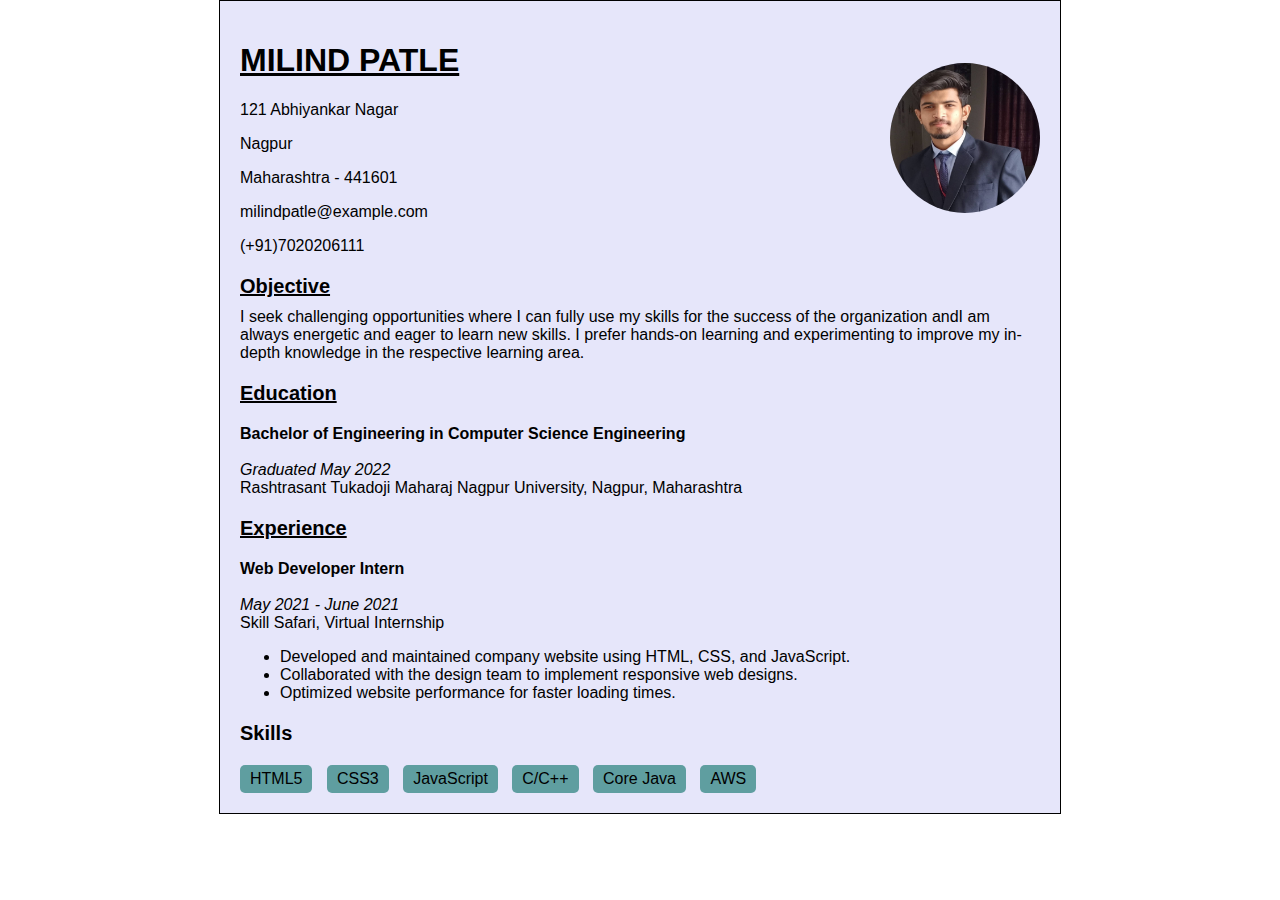
<file: 5th_day_of_html/index.html>
<!DOCTYPE html>
<html>

<head>
    <title>Resume</title>
    <link rel="stylesheet" href="style.css">
</head>

<body>
    <div class="resume">
        <div class="header">
            <!--             
            <div id="name"><u>Milind Patle</u></div> -->
            
            <div class="contact">
                <h1><u>MILIND PATLE</u></h1>
                <p>121 Abhiyankar Nagar</p>
                <p>Nagpur</p>
                <p>Maharashtra - 441601</p>
                <p> milindpatle@example.com </p>(+91)7020206111
            </div>
            <img src="./Passport Image.jpg" id="imagework" alt="image">
        </div>

        <div class="section">
            <div class="section-title"><u>Objective</u></div>
            <div class="section-content">
                I seek challenging opportunities where I can fully use my skills for the success of the organization
                andI am always energetic and eager to learn new skills. I prefer hands-on learning and experimenting to
                improve my in-depth knowledge in the respective learning area.
            </div>
        </div>

        <div class="section">
            <div class="section-title"><u>Education</u></div>
            <div class="section-content">
                <div class="education">
                    <div class="job-title">Bachelor of Engineering in Computer Science Engineering</div>
                    <br>
                    <div class="date">Graduated May 2022</div>
                    <div class="location">Rashtrasant Tukadoji Maharaj Nagpur University, Nagpur, Maharashtra</div>
                </div>
            </div>
        </div>

        <div class="section">
            <div class="section-title"><u>Experience</u></div>
            <div class="section-content">
                <div class="experience">
                    <div class="job-title">Web Developer Intern</div>
                    <br>
                    <div class="date">May 2021 - June 2021</div>
                    <div class="location">Skill Safari, Virtual Internship</div>
                    <ul>
                        <li>Developed and maintained company website using HTML, CSS, and JavaScript.</li>
                        <li>Collaborated with the design team to implement responsive web designs.</li>
                        <li>Optimized website performance for faster loading times.</li>
                    </ul>
                </div>
            </div>
        </div>

        <div class="section">
            <div class="section-title">Skills</div>
            <div class="section-content">
                <div class="skills">
                    <span class="skill">HTML5</span>
                    <span class="skill">CSS3</span>
                    <span class="skill">JavaScript</span>
                    <span class="skill">C/C++</span>
                    <span class="skill">Core Java</span>
                    <span class="skill">AWS</span>
                </div>
            </div>
        </div>
    </div>
</body>

</html>
</file>
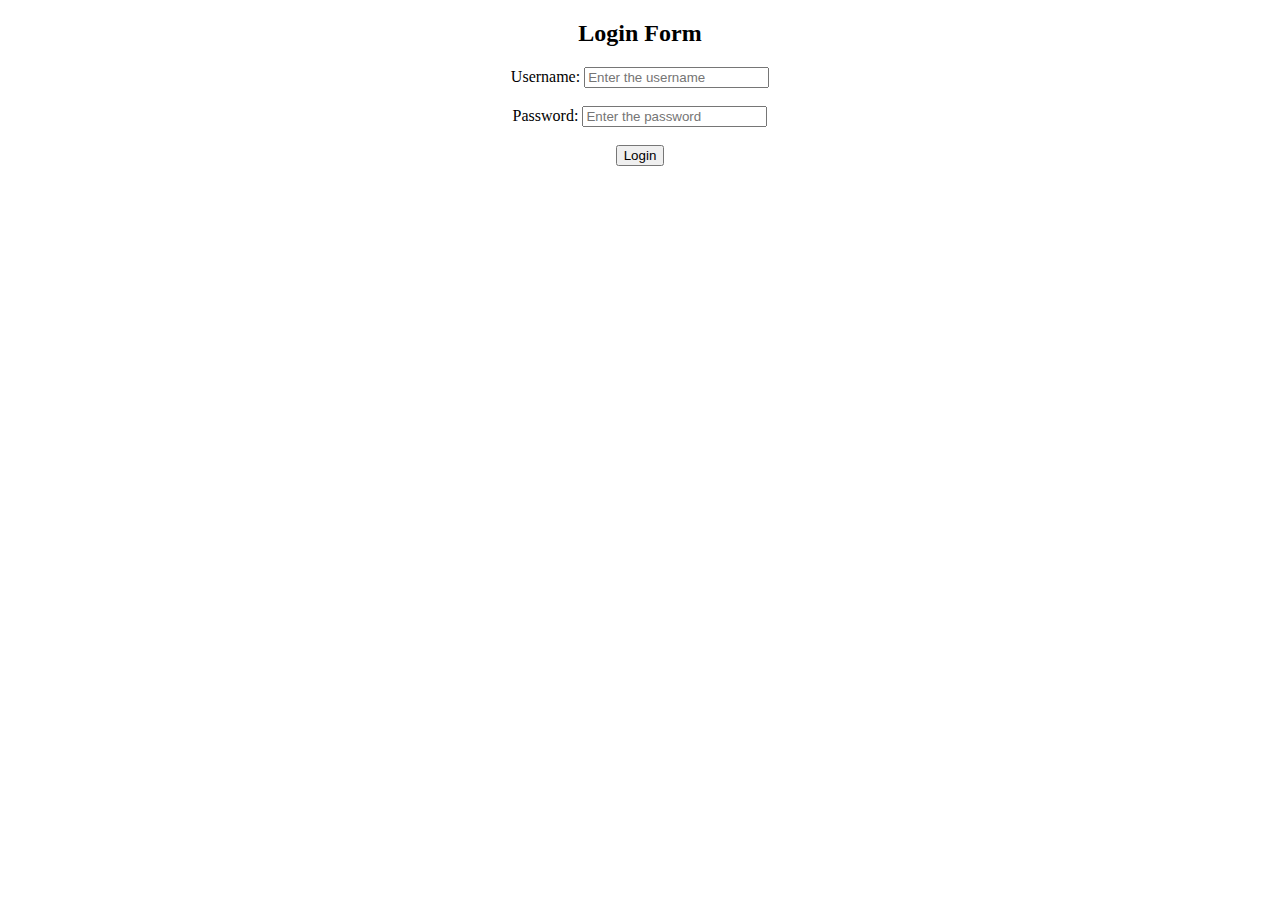
<file: login_form.html>
<!DOCTYPE html>
<html lang="en">

<head>
    <meta charset="UTF-8">
    <meta name="viewport" content="width=device-width, initial-scale=1.0">
    <title>Document</title>
</head>

<body>
    <h2 align="center">Login Form</h2>

    <form align="center" >
        <label for="username">Username:</label>
        <input type="text" id="username" name="username" placeholder="Enter the username" required><br><br>

        <label for="password">Password:</label>
        <input type="password" id="password" name="password" placeholder="Enter the password" required><br><br>

        <input type="submit" value="Login">

    </form>
</body>

</html>
</file>
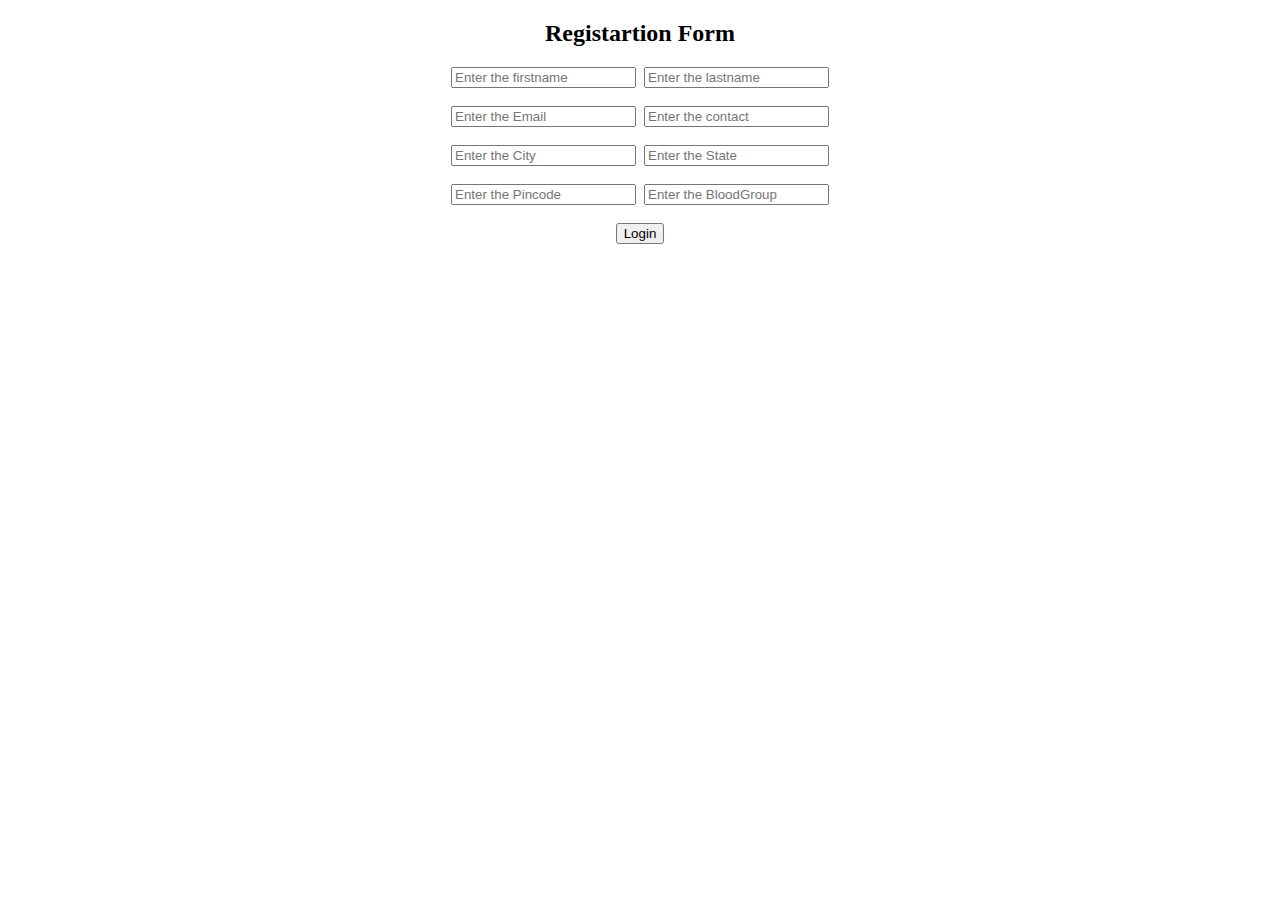
<file: Registration_form.html>
<!DOCTYPE html>
<html lang="en">

<head>
    <meta charset="UTF-8">
    <meta name="viewport" content="width=device-width, initial-scale=1.0">
    <title>Document</title>

</head>

<body >
    <h2 align="center">Registartion Form</h2>
    <form align="center">

        <input type="text" id="firstname" name="firstname" placeholder="Enter the firstname" required>&nbsp;

        <input type="lastname" id="lastname" name="lastname" placeholder="Enter the lastname" required><br><br>


        <input type="text" id="email" name="email" placeholder="Enter the Email" required>&nbsp;


        <input type="contact" id="contact" name="contact" placeholder="Enter the contact" required><br><br>


        <input type="" id="phonenumber" name="phone" placeholder="Enter the City" required>&nbsp;

        <input type="password" id="password" name="password" placeholder="Enter the State" required><br><br>
        
        <input type="" id="phonenumber" name="phone" placeholder="Enter the Pincode" required>&nbsp;

        <input type="password" id="password" name="password" placeholder="Enter the BloodGroup" required><br><br>




        <input type="submit" value="Login">
    </form>
</body>

</html>
</file>
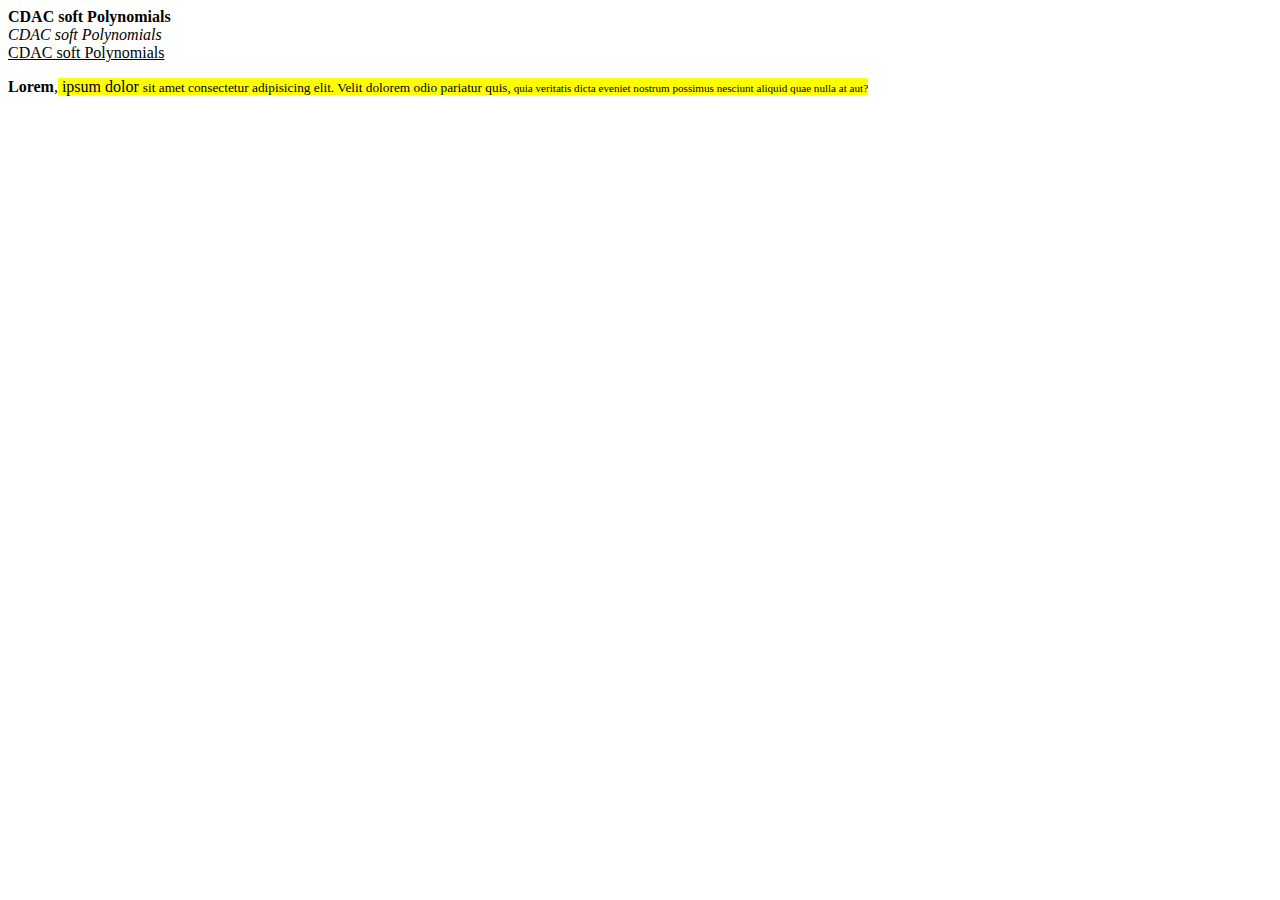
<file: 1st day/main.html>
<!DOCTYPE html>
<html lang="en">
<head>
    
    <title>Soft Polynomials(I) PVT . LTD</title>
</head>
<body>
    <b>CDAC soft Polynomials</b><br>
    <I>CDAC soft Polynomials</I><br> 
    <U>CDAC soft Polynomials</U><br>
     
<p><b>Lorem</b>,<mark> ipsum dolor <small>sit amet consectetur adipisicing elit. Velit dolorem odio pariatur quis,<small>
     quia veritatis dicta eveniet nostrum possimus nesciunt aliquid quae nulla at aut?</small></small></mark></p>

</body>
</html>
</file>
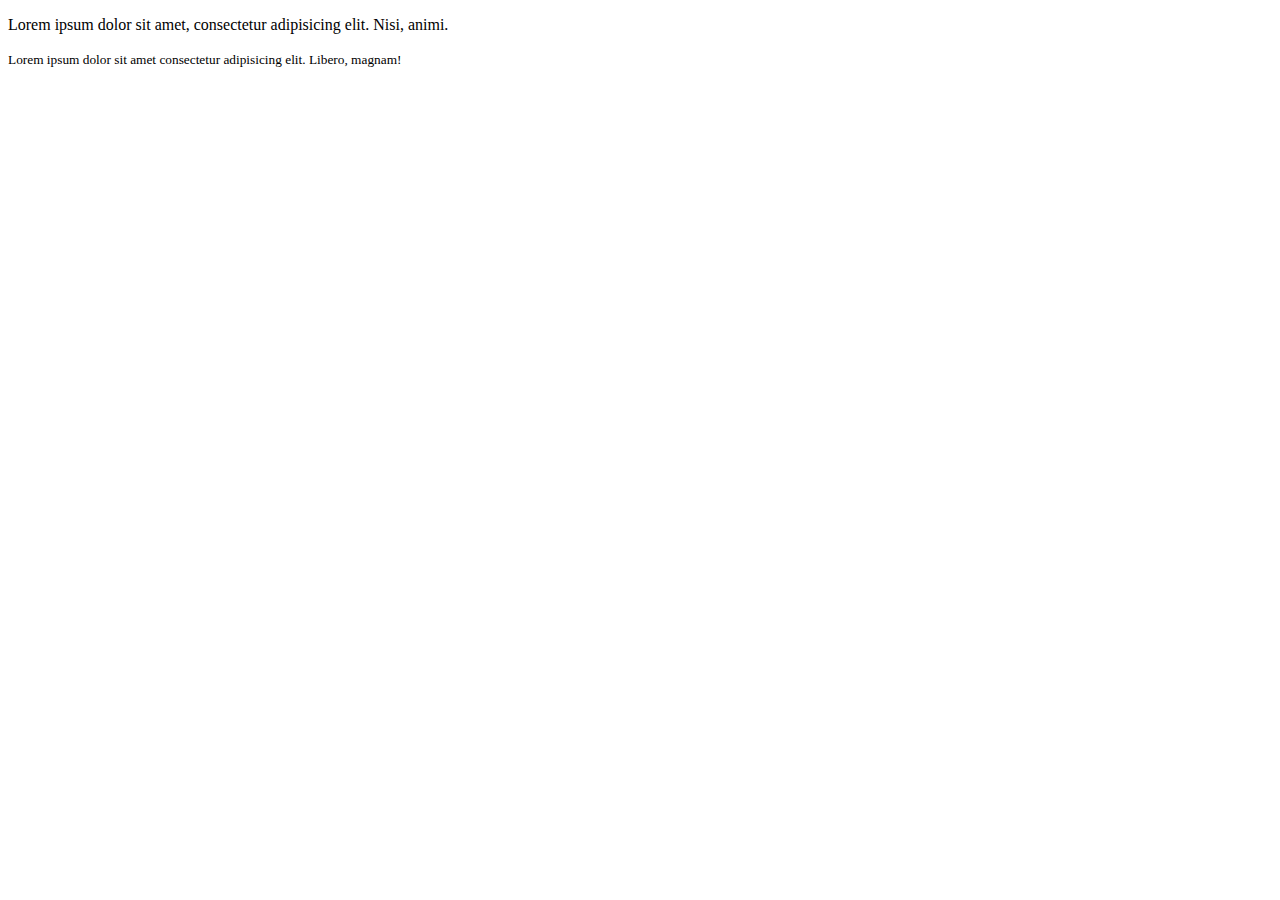
<file: 1st day/question2.html>
<!-- 2 Provide an example of using the <small> element to display copyright
    information in a footer. -->

<!DOCTYPE html>
<html lang="en">
<head>
    <meta charset="UTF-8">
    <meta name="viewport" content="width=device-width, initial-scale=1.0">
    <title>Document</title>
</head>
<body>
    <!-- Q2 -->
    <p>Lorem ipsum dolor sit amet, consectetur adipisicing elit. Nisi, animi.</p>
    <p><small>Lorem ipsum dolor sit amet consectetur adipisicing elit. Libero, magnam!</small></p>
    
</body>
</html>
</file>
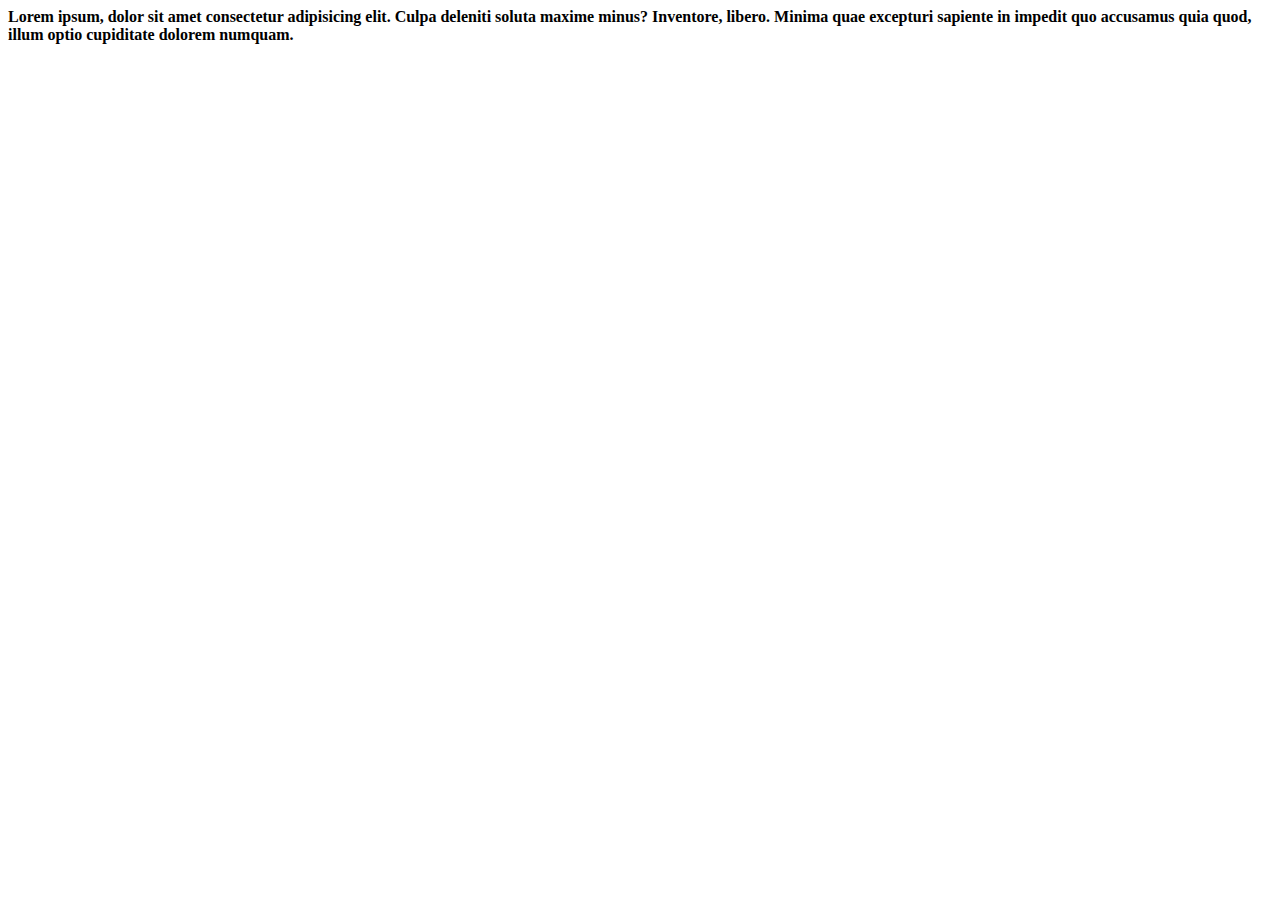
<file: 1st day/question3.html>
<!-- Create a simple web page with the help of BOLD Italic and underline tags
,also use Heading elements in HTML. -->
<!DOCTYPE html>
<html lang="en">
<head>
    <meta charset="UTF-8">
    <meta name="viewport" content="width=device-width, initial-scale=1.0">
    <title>Document</title>
</head>
<body>
    <b>Lorem ipsum, dolor sit amet consectetur adipisicing elit. Culpa deleniti soluta maxime minus? Inventore, libero. Minima quae excepturi
     sapiente in impedit quo accusamus quia quod, illum optio cupiditate dolorem numquam.</b>
</body>
</html>
</file>
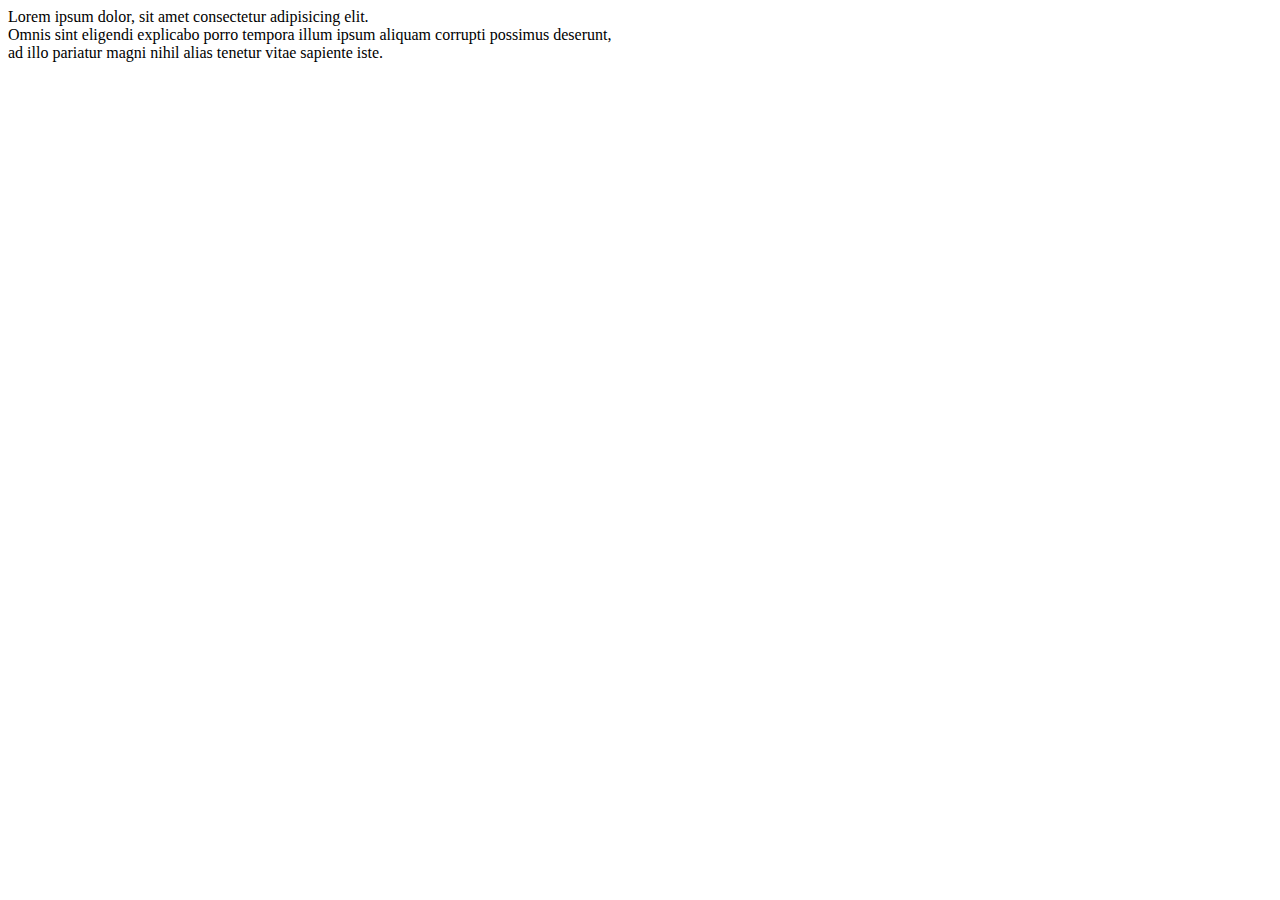
<file: 1st day/question4.html>
<!-- 3. Describe the significance of the <article> element in structuring web
    content. When should it be used? -->

    <!DOCTYPE html>
    <html lang="en">
    <head>
        <meta charset="UTF-8">
        <meta name="viewport" content="width=device-width, initial-scale=1.0">
        <title>Document</title>
    </head>
    <body>
        <article>Lorem ipsum dolor, sit amet consectetur adipisicing elit.<br> Omnis sint eligendi explicabo porro tempora illum ipsum aliquam corrupti possimus deserunt,<br>
             ad illo pariatur magni nihil alias tenetur vitae sapiente iste.  </article>
    </body>
    </html>
</file>
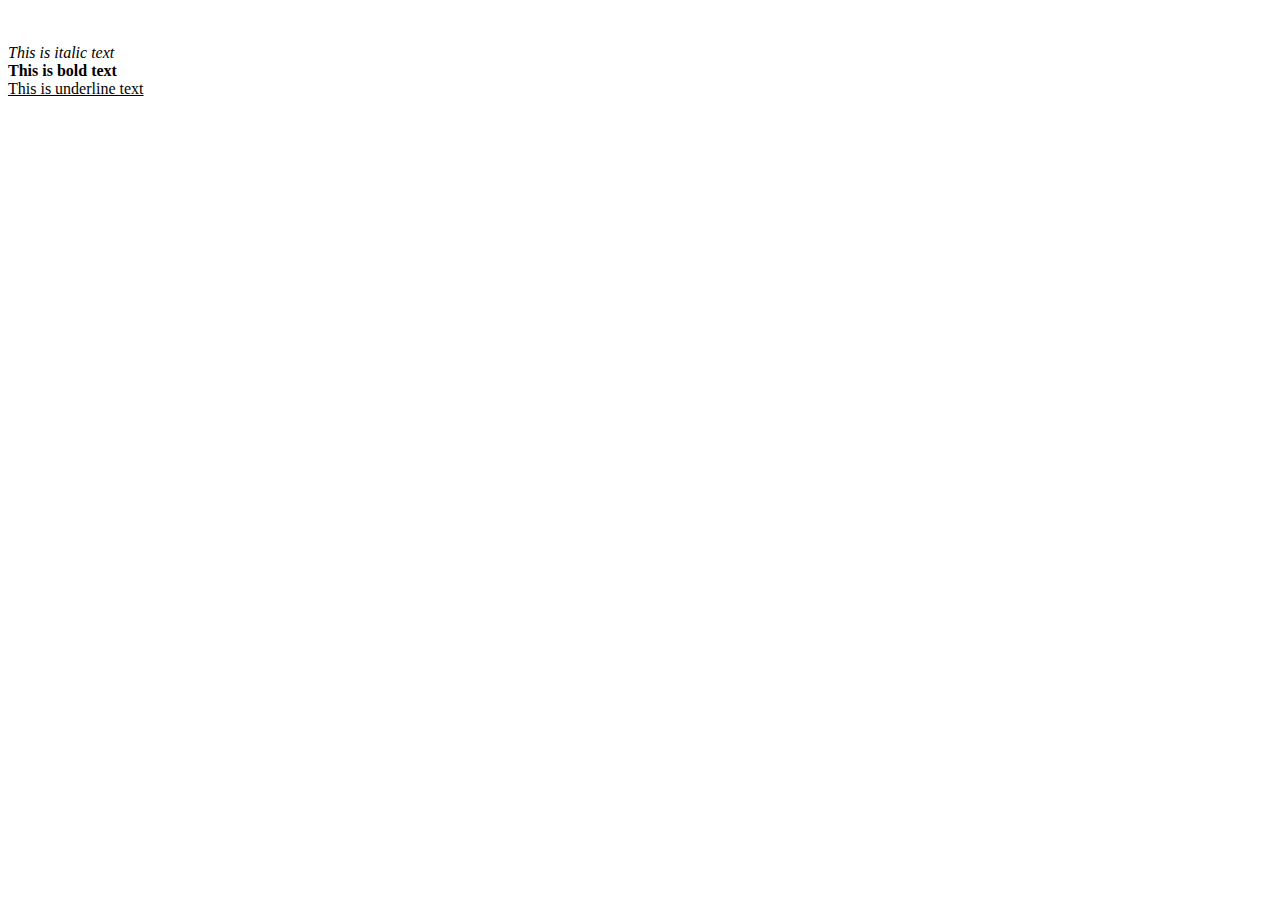
<file: 1st day/question5.html>
<!--
5.Create a simple web page with the help of BOLD Italic and underline tags
,also use Heading elements in HTML.
-->
<!DOCTYPE html>
<html>
<head>
<title>Question 5</title>
</head>
<body>
<br><br>
<i>This is italic text</i><br>
<b>This is bold text</b><br>
<u>This is underline text</u><br>
</body>
</html>
</file>
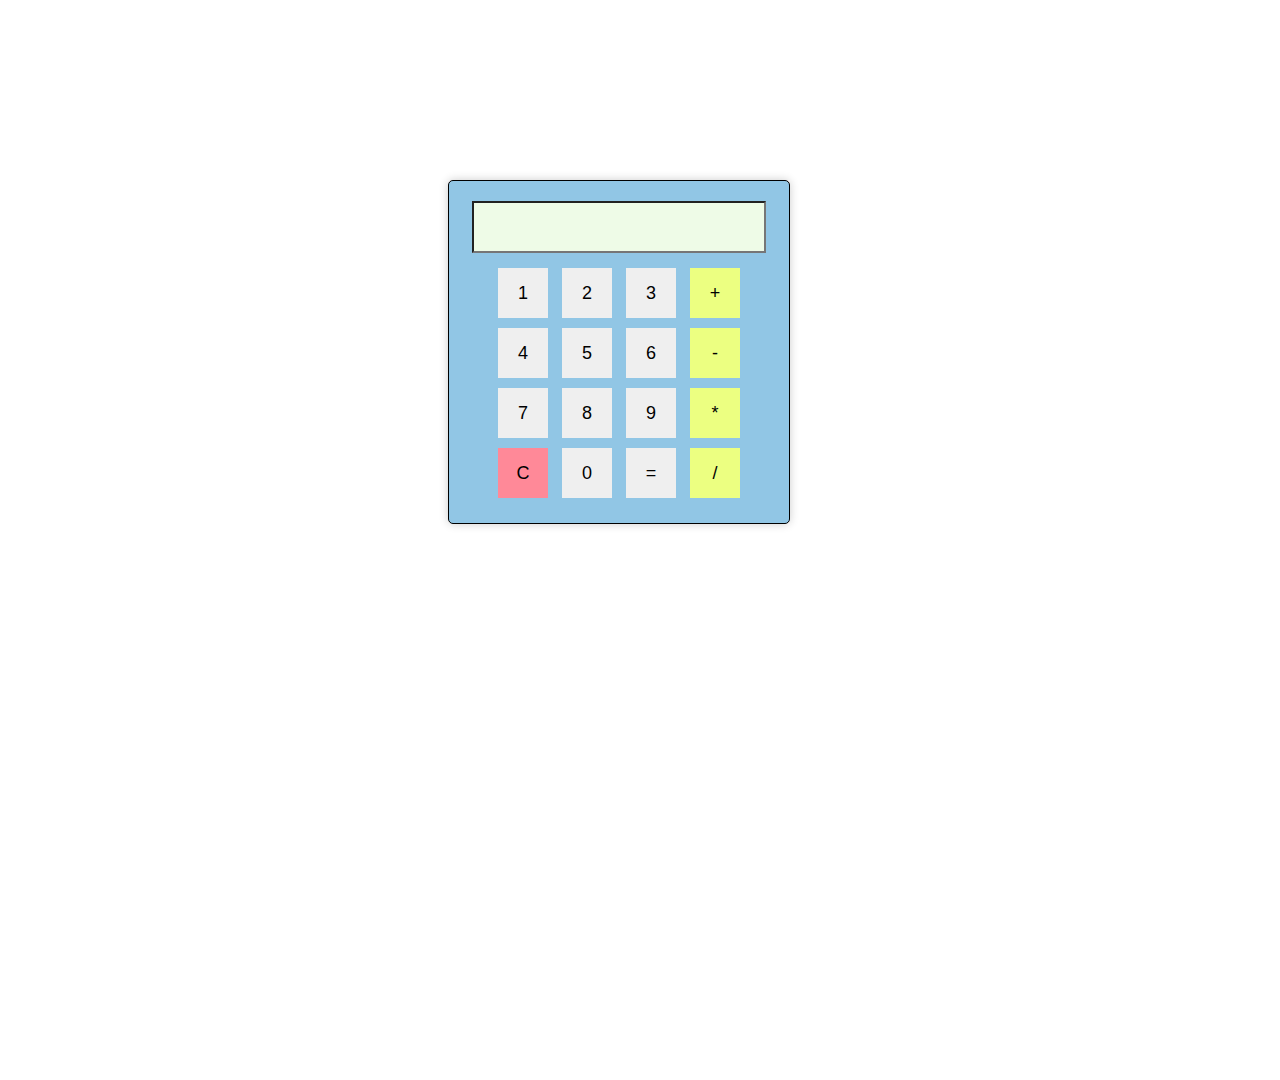
<file: 4th_day_Calculator_html_css/calculator.html>
<!DOCTYPE html>
<html lang="en">
<head>
    <meta charset="UTF-8">
    <meta name="viewport" content="width=device-width, initial-scale=1.0">
    <title>Document</title>
    <link rel="stylesheet" href="style.css">
</head>
<body>
    <div class="calculator">
        <input type="text" id="display" readonly>
        <div class="buttons">
            <button type="button">1</button>
            <button type="button">2</button>
            <button type="button">3</button>
            <button type="button" id="ycolor">+</button>
            <button type="button">4</button>
            <button type="button">5</button>
            <button type="button">6</button>
            <button type="button" id="ycolor">-</button>
            <button type="button">7</button>
            <button type="button">8</button>
            <button type="button">9</button>
            <button type="button" id="ycolor">*</button>
            <button type="button" id="rcolor">C</button>
            <button type="button">0</button>
            <button type="button">=</button>
            <button type="button" id="ycolor">/</button>
            
        </div>
    </div>
</body>
</html>
</file>
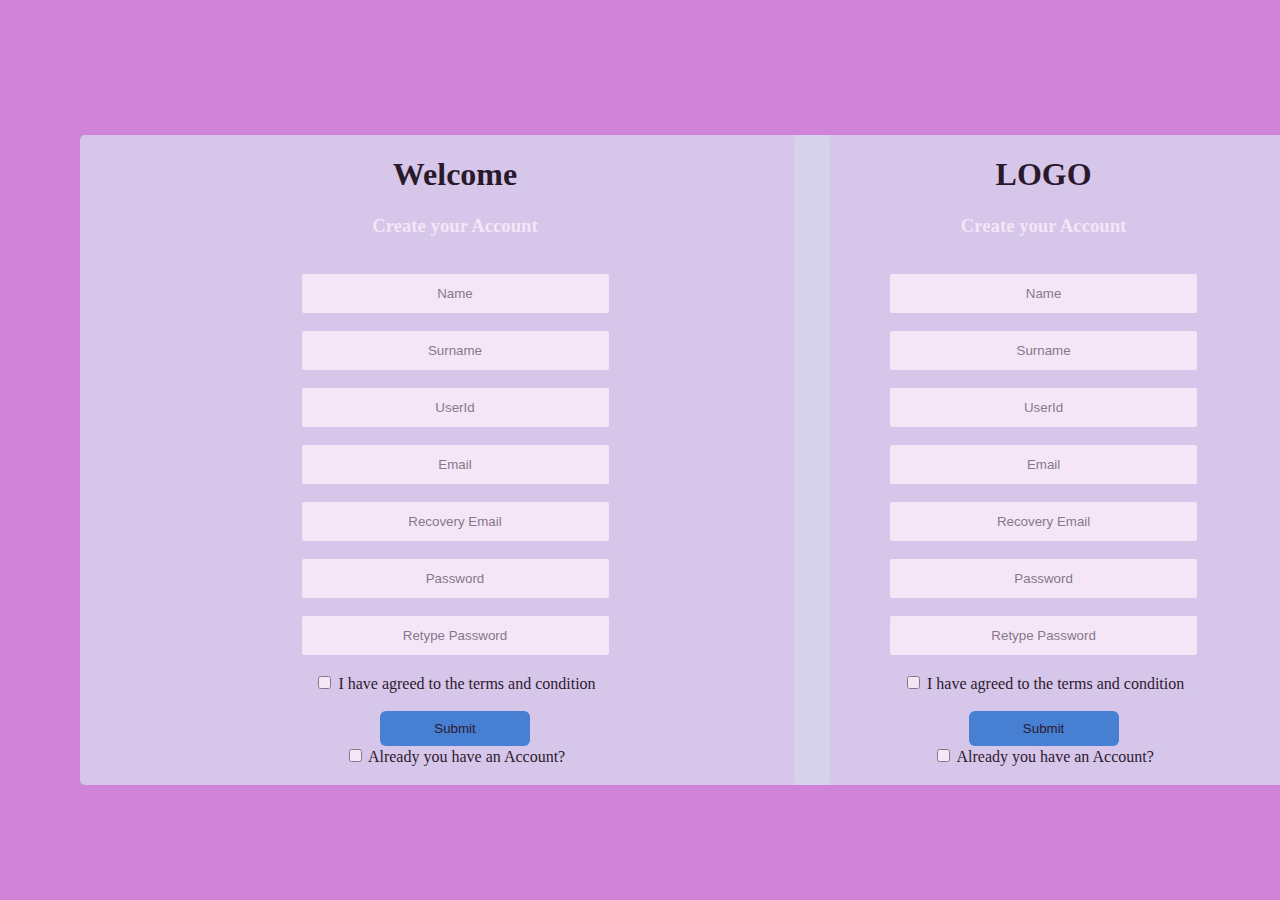
<file: Third_Day_of_Html/question1.html>
<!DOCTYPE html>
<html lang="en">

<head>
    <meta charset="UTF-8">
    <meta name="viewport" content="width=device-width, initial-scale=1.0">
    <title>Document</title>
    <style>
        body {
            background-color: rgb(208,132,217);
        }

        .d1 {
            position: absolute;
            top: 15%;
            left: 80px;
            background-color: rgb(216,215,237);
            text-align: center;
            height: 650px;
            width: 750px;
            border-radius: 5px;
            opacity: 0.8;
        }

        .d2 {
            position: absolute;
            top: 15%;
            left: 62%;
            background-color: rgb(216,215,237);
            text-align: center;
            height: 650px;
            width: 500px;
            border-radius: 5px;
            opacity: 0.8;
        }

        b {
            background-color: #267ED2;
        }

        input {
            border-radius: 2px;
            padding: 12px 65px;
            background-color: #ffffff;
            border: none;
            text-align: center;

        }

        button {
            background-color: #267ED2;
            border-radius: 6px;
            padding: 10px 15px;
            width: 150px;
            border: none;
        }

        h3 {
            color: white;
        }

        p {
            color: white;
        }

        /* .bubble {
            width: 300px;
            height: 200px;
            background-color: #3498db;
            border-radius: 100%;
            opacity: 0.5;
        } */
        /* .bubble {
            position: absolute;
            border-radius: 50%;
            background-color: rgba(127, 41, 163, 0.9);
            z-index: 0;
        } */
    </style>

</head>

<body>
    <div class="d1">
        <h1>Welcome</h1>
        <h3> Create your Account</h3><br>
        <input type="text" placeholder="Name"><br><br>
        <input type="text" placeholder="Surname"><br><br>
        <input type="text" placeholder="UserId"><br><br>
        <input type="text" placeholder="Email"><br><br>
        <input type="text" placeholder="Recovery Email"><br><br>
        <input type="text" placeholder="Password"><br><br>
        <input type="text" placeholder="Retype Password"><br><br>
        <input class="form-check-input" type="checkbox" value="" id="flexCheckDefault">
        <label class="form-check-label" for="flexCheckDefault">
            I have agreed to the terms and condition
        </label><br><br>
        <button type="button">Submit</button><br>
        <input class="form-check-input" type="checkbox" value="" id="flexCheckDefault">
        <label class="form-check-label" for="flexCheckDefault">
            Already you have an Account?
        </label><br><br>
    </div>
    <div class="d2">
        <h1>LOGO</h1>
        <h3> Create your Account</h3><br>
        <input type="text" placeholder="Name"><br><br>
        <input type="text" placeholder="Surname"><br><br>
        <input type="text" placeholder="UserId"><br><br>
        <input type="text" placeholder="Email"><br><br>
        <input type="text" placeholder="Recovery Email"><br><br>
        <input type="text" placeholder="Password"><br><br>
        <input type="text" placeholder="Retype Password"><br><br>
        <input class="form-check-input" type="checkbox" value="" id="flexCheckDefault">
        <label class="form-check-label" for="flexCheckDefault">
            I have agreed to the terms and condition
        </label><br><br>
        <button type="button">Submit</button><br>   
        <input class="form-check-input" type="checkbox" value="" id="flexCheckDefault">
        <label class="form-check-label" for="flexCheckDefault">
            Already you have an Account?
        </label><br><br>
    </div>
    


</body>

</html>
</file>
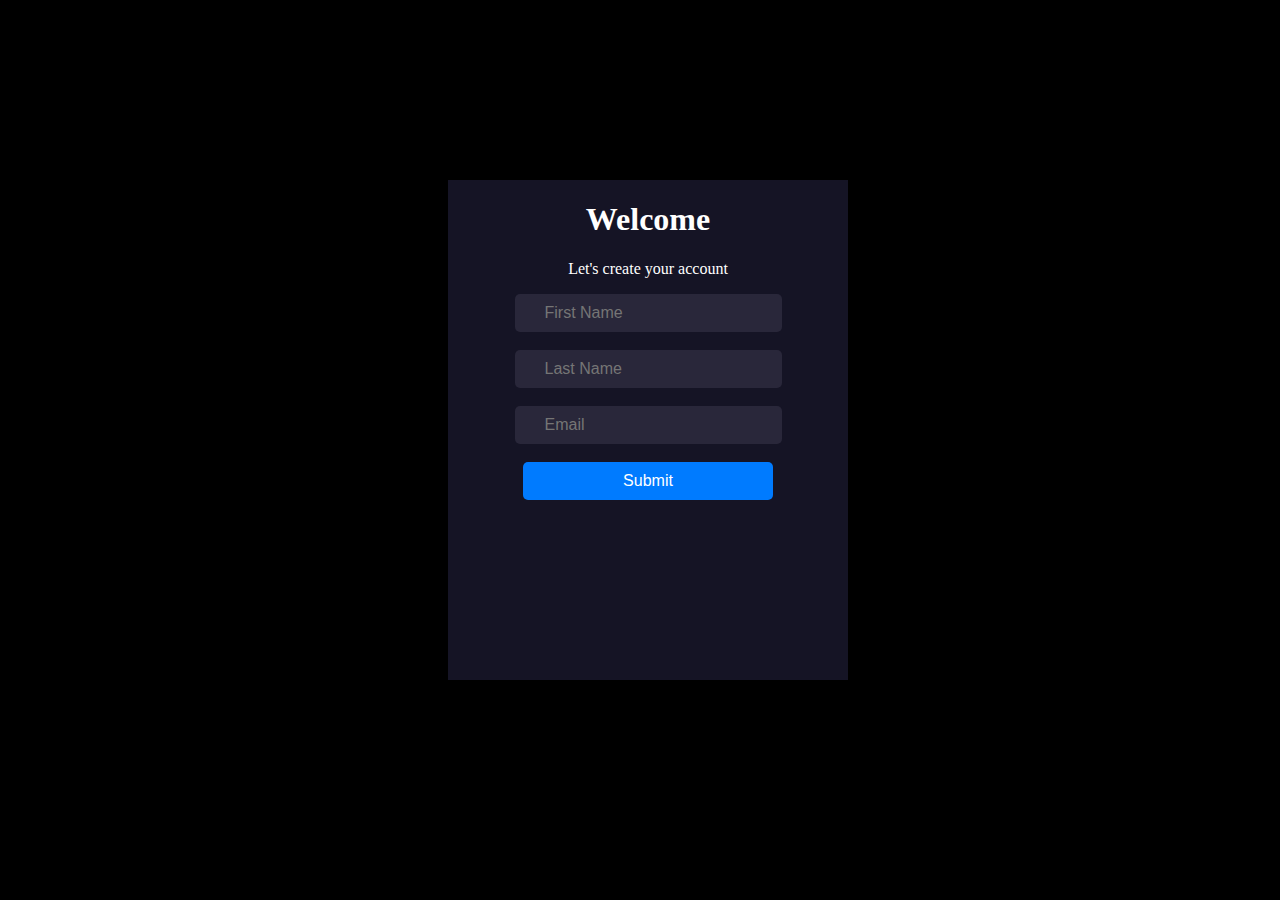
<file: Third_Day_of_Html/question2.html>
<!DOCTYPE html>
<html lang="en">
<head>
    <meta charset="UTF-8">
    <meta name="viewport" content="width=device-width, initial-scale=1.0">
    <title>Document</title>
    <style>
        body{
            background-color: black;
            color: white;
        }
        div{
            position: absolute;

            top:20%;
            left: 35%;
            background-color: #151425;
            height: 500px;
            width: 400px;
            
        }
        input[type=text]{
            
            background-color: #29273a;
            color: #fff;
            padding: 10px 30px; 
            border: none;
            border-radius: 5px;
            font-size: 16px;
            
        

        }
        .long-button {
            background-color: #007bff;
            color: #fff;
            padding: 10px 100px; 
            border: none;
            border-radius: 5px;
            font-size: 16px;
            cursor: pointer;
        }
        
    </style>
</head>
<body>
    <div align="center">
        <h1>Welcome</h1>
        <p>Let's create your account</p>
        
    <input type="text" id="firstname" name="firstname" placeholder="First Name"   required><br><br>
    <input type="text" id=" lastname" name="lastname" placeholder="Last Name" required><br><br>
    <input type="text" id="Email" name="Email" placeholder="Email" required><br><br>
    <button class="long-button">Submit</button>

        
    
        

    </div>

</body>
</html>
</file>
<file: 5th_day_of_html/style.css>
body {
            font-family: Arial, sans-serif;
            padding: 0;
            margin: 0;;
            m

        }
        /* background-image{
            
            height: 200px;
        } */
        hr{
            margin: 10px;
            border-top: 2px solid black;
        }
        .resume {
            background-color:lavender;
             
            background-repeat: no-repeat;
            max-width: 800px;
            margin: 0 auto;
            padding: 20px;
            border: 1px solid black;
        }

        .header {
            
            display: flex;
            align-items: center;
            justify-content: space-between;
            
        }
        img{
            height: 150px;
            width: 150px;
            border-radius: 50%;
            
        }

        #name {
            font-size: 24px;
            font-weight: bold;
            height: 50px;
            
        }

        .contact {
            text-align: 90px;
            
        }

        .section {
            margin-top: 20px;
        }

        .section-title {
            font-size: 20px;
            font-weight: bold;
        }

        .section-content {
            margin-top: 10px;
        }

        .education,
        .experience {
            margin-top: 20px;
        }

        .job-title {
            font-weight: bold;
        }

        .date {
            font-style: italic;
        }

        .skills {
            margin-top: 20px;
        }

        .skill {
            display: inline-block;
            margin-right: 10px;
            padding: 5px 10px;
            background-color:cadetblue  ;
            border-radius: 5px;
        }
</file>
<file: 4th_day_Calculator_html_css/style.css>
body {
    position:absolute;
    top:20%;
    left:35%;
    align-items: center;
    height: 100vh;
    margin: 0;
    
}

.calculator {
    border: 1px solid black;
    padding: 20px;
    width: 300px;
    text-align: center;
    border-radius: 5px;
    box-shadow: 0px 0px 10px rgba(0, 0, 0, 0.2);
    background-color: rgb(145, 198, 229);

}

#display {
    width: 90%;
    padding: 10px;
    font-size: 24px;
    margin-bottom: 10px;
    background-color: rgb(238, 251, 231);
}

.buttons button {
    width: 50px;
    height: 50px;
    font-size: 18px;
    margin: 5px;
    border: none;
    cursor: pointer;
}
#ycolor{
    background-color: rgb(236,255,129);
}
#rcolor{
    background-color: rgb(256,137,152   );
}
.buttons button:hover {
    background-color: #eee;
}
</file>
